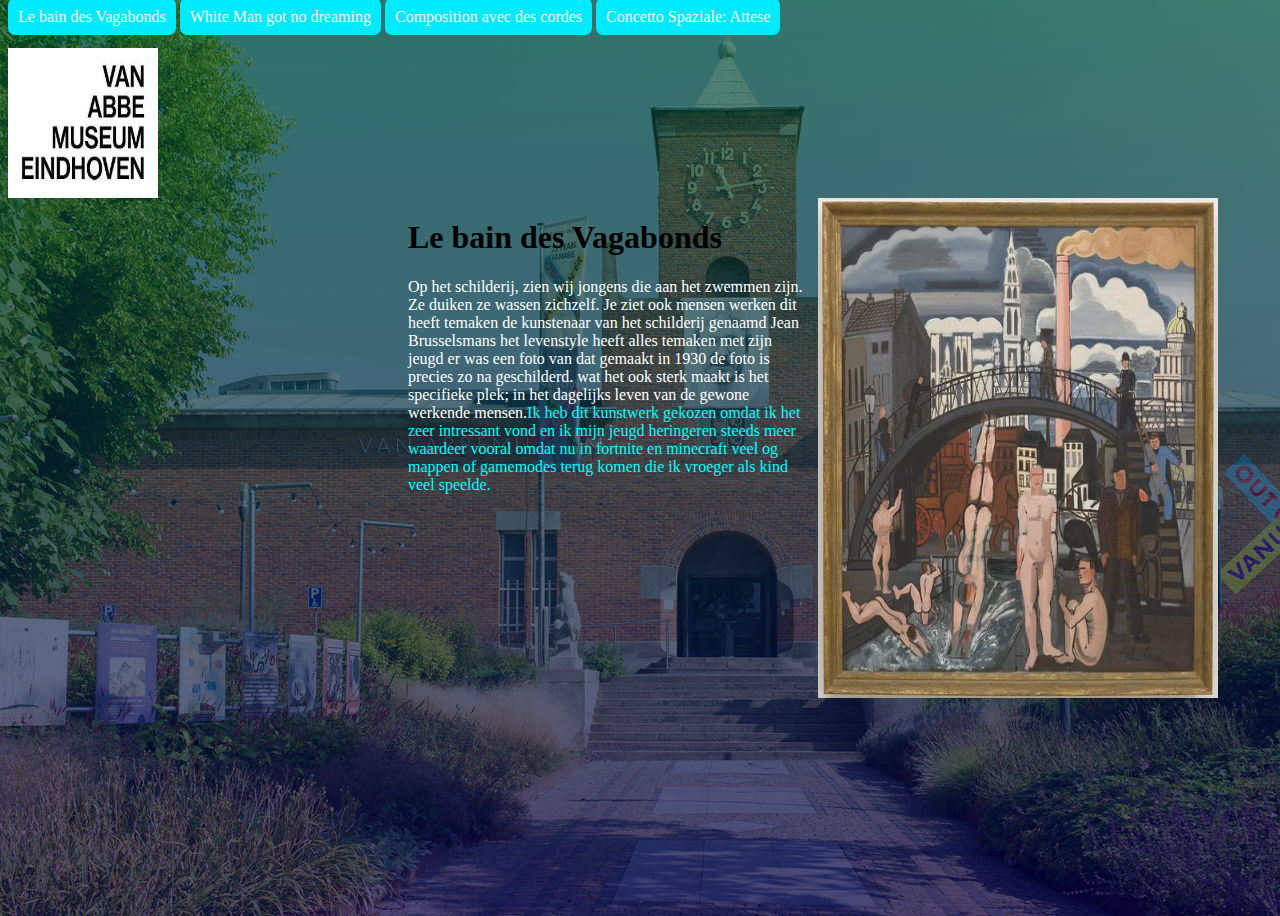
<file: index.html>
<!DOCTYPE html>
<html lang="en">
<head>
    <meta charset="UTF-8">
    <meta name="viewport" content="width=device-width, initial-scale=1.0">
    
    <title>van Abbe Museum Eindhoven</title>
    <link rel="stylesheet" href="style.css">
    <link rel="icon" href="https://framerframed.nl/wp-content/uploads/2022/08/Van-Abbemuseum.jpeg">
</head>

<body>
    <div id="mainContainer">
        <div id="navigation">
            <a href="index.html">Le bain des Vagabonds</a>
            <a href="index2.html">White Man got no dreaming</a>
            <a href="index3.html">Composition avec des cordes</a>
            <a href="index4.html">Concetto Spaziale: Attese</a>
        </div>
<body>
<img id="IntroPicture" src="img/logo.jpg">
<div class="reset"></div>  

<div id="IntroContainer">
<h1>Le bain des Vagabonds</h1><p id="introText"> Op het schilderij, zien wij jongens die aan het zwemmen zijn. Ze duiken ze wassen zichzelf. Je ziet ook mensen werken dit heeft temaken de kunstenaar van het schilderij genaamd Jean Brusselsmans het levenstyle heeft alles temaken met zijn jeugd er was een foto van dat gemaakt in 1930 de foto is precies zo na geschilderd. wat het ook sterk maakt is het specifieke plek; in het dagelijks leven van de gewone werkende mensen.<spam class="highlight">Ik heb dit kunstwerk gekozen omdat ik het zeer intressant vond en ik mijn jeugd heringeren steeds meer waardeer vooral omdat nu in fortnite en minecraft veel og mappen of gamemodes terug komen die ik vroeger als kind veel speelde.</spam></p>
</div>
<a href="https://vanabbemuseum.nl/nl/collectie-onderzoek/collectie/kunstwerken/white-man-got-no-dreaming"><img src="img/afbeelding1.jpg" alt="Tutorialspoint" style="width:400px;height:500px;"></a>
<div class="reset"></div>
</div>
</body>
</html>
</file>
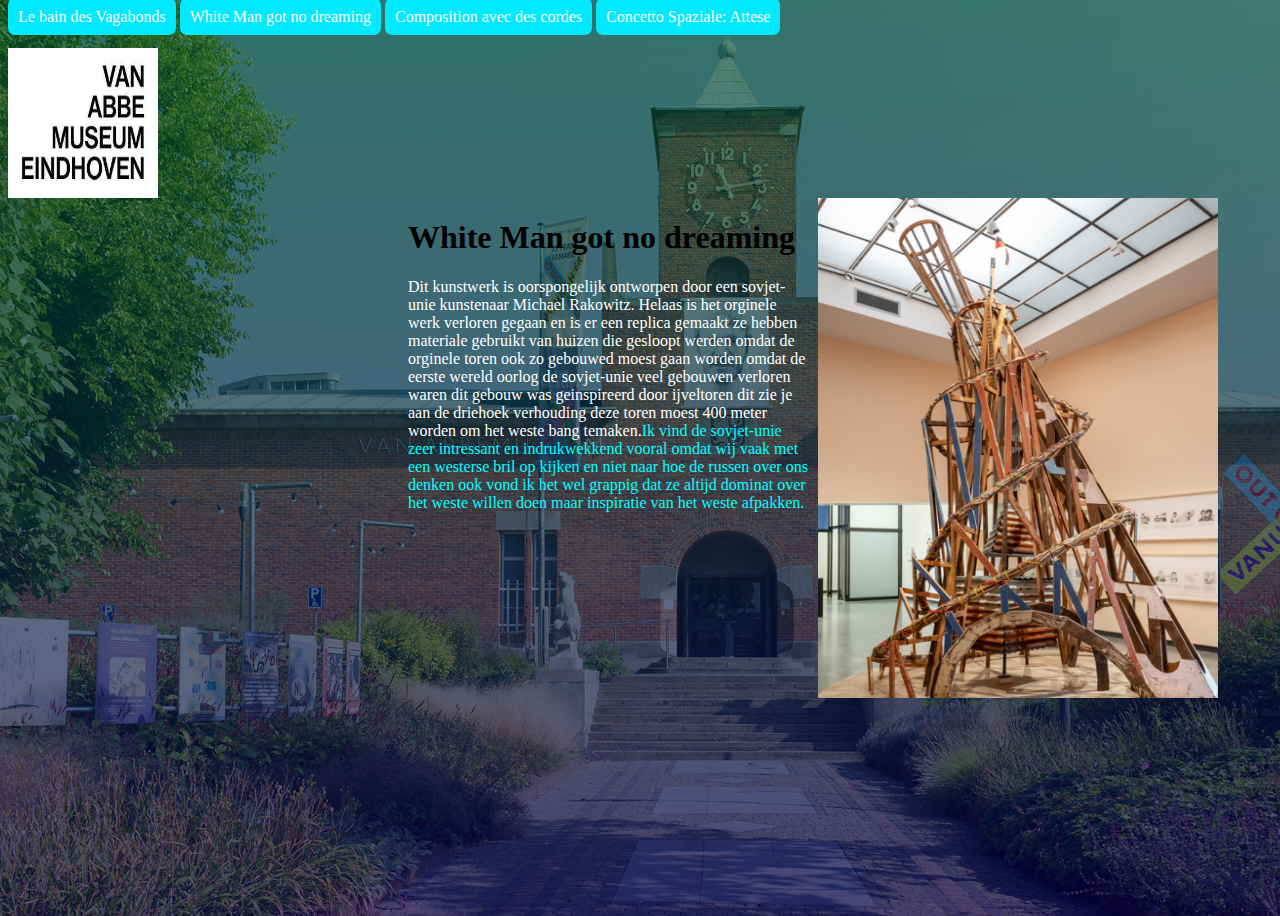
<file: index2.html>
<!DOCTYPE html>
<html lang="en">
<head>
    <meta charset="UTF-8">
    <meta name="viewport" content="width=device-width, initial-scale=1.0">
    
    <title>van Abbe Museum Eindhoven</title>
    <link rel="stylesheet" href="style.css">
    <link rel="icon" href="https://framerframed.nl/wp-content/uploads/2022/08/Van-Abbemuseum.jpeg">
</head>

<body>
    <div id="mainContainer">
        <div id="navigation">
            <a href="index.html">Le bain des Vagabonds</a>
            <a href="index2.html">White Man got no dreaming</a>
            <a href="index3.html">Composition avec des cordes</a>
            <a href="index4.html">Concetto Spaziale: Attese</a>
        </div>

<body>
<img id="IntroPicture" src="img/logo.jpg">
<div class="reset"></div>  

<div id="IntroContainer">
    <h1>White Man got no dreaming</h1> <p id="introText"> Dit kunstwerk is oorspongelijk ontworpen door een sovjet-unie kunstenaar Michael Rakowitz. Helaas is het orginele werk verloren gegaan en is er een replica gemaakt ze hebben materiale gebruikt van huizen die gesloopt werden omdat de orginele toren ook zo gebouwed moest gaan worden omdat de eerste wereld oorlog de sovjet-unie veel gebouwen verloren waren dit gebouw was geinspireerd door ijveltoren dit zie je aan de driehoek verhouding deze toren moest 400 meter worden om het weste bang temaken.<spam class="highlight">Ik vind de sovjet-unie zeer intressant en indrukwekkend vooral omdat wij vaak met een westerse bril op kijken en niet naar hoe de russen over ons denken ook vond ik het wel grappig dat ze altijd dominat over het weste willen doen maar inspiratie van het weste afpakken.</spam></p>
</div>
<a href="https://vanabbemuseum.nl/nl/collectie-onderzoek/collectie/kunstwerken/white-man-got-no-dreaming"><img src="img/afbeelding.png" alt="Tutorialspoint" style="width:400px;height:500px;"></a>
<div class="reset"></div>
</div>
</body>
</html>
</file>
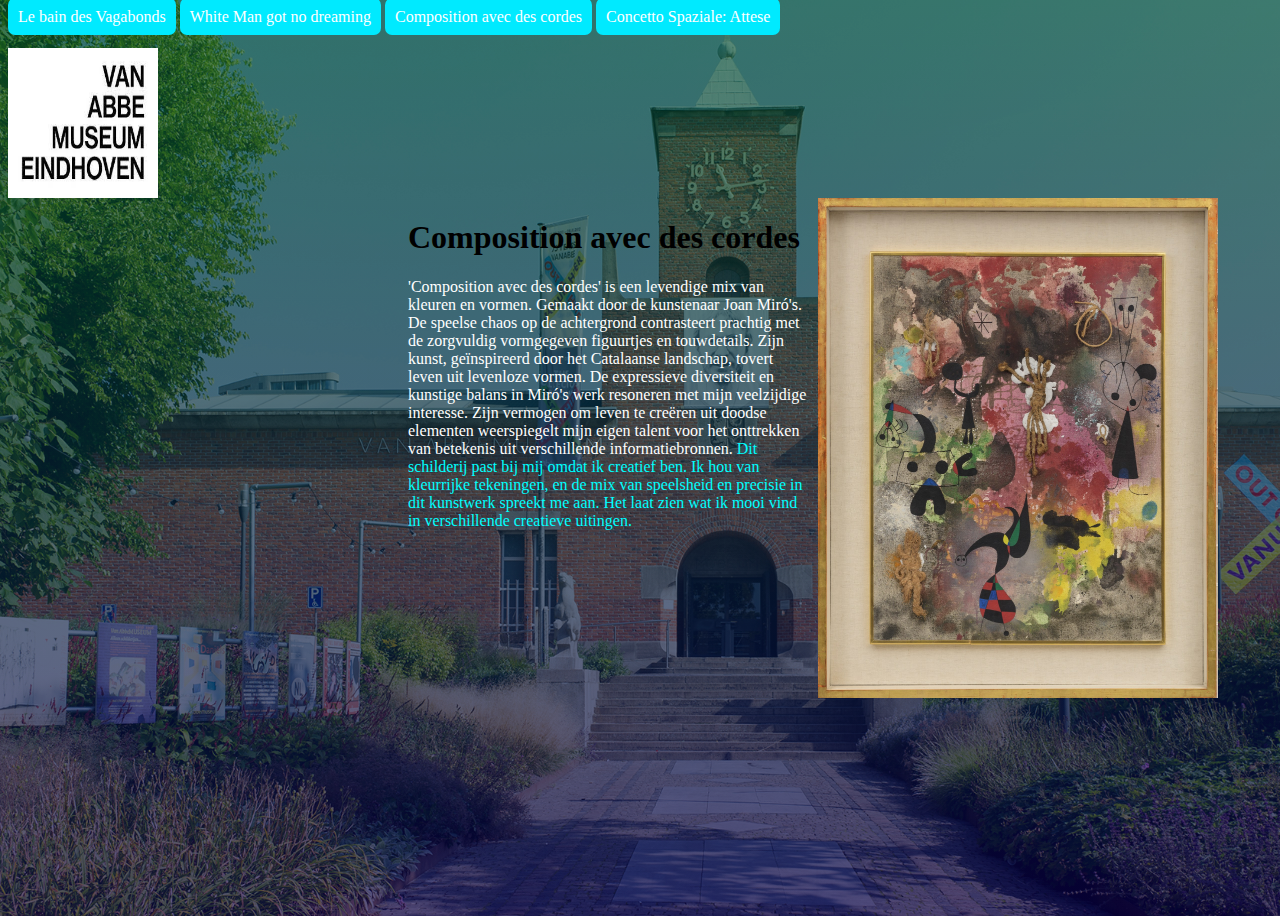
<file: index3.html>
<!DOCTYPE html>
<html lang="en">
<head>
    <meta charset="UTF-8">
    <meta name="viewport" content="width=device-width, initial-scale=1.0">
    
    <title>van Abbe Museum Eindhoven</title>
    <link rel="stylesheet" href="style.css">
    <link rel="icon" href="https://framerframed.nl/wp-content/uploads/2022/08/Van-Abbemuseum.jpeg">
</head>

<body>
    <div id="mainContainer">
        <div id="navigation">
            <a href="index.html">Le bain des Vagabonds</a>
            <a href="index2.html">White Man got no dreaming</a>
            <a href="index3.html">Composition avec des cordes</a>
            <a href="index4.html">Concetto Spaziale: Attese</a>
        </div>

<body>
<img id="IntroPicture" src="img/logo.jpg">
<div class="reset"></div>  

<div id="IntroContainer">
<h1>Composition avec des cordes</h1> <p id="introText">'Composition avec des cordes' is een levendige mix van kleuren en vormen. Gemaakt door de kunstenaar Joan Miró's. De speelse chaos op de achtergrond contrasteert prachtig met de zorgvuldig vormgegeven figuurtjes en touwdetails. Zijn kunst, geïnspireerd door het Catalaanse landschap, tovert leven uit levenloze vormen. De expressieve diversiteit en kunstige balans in Miró's werk resoneren met mijn veelzijdige interesse. Zijn vermogen om leven te creëren uit doodse elementen weerspiegelt mijn eigen talent voor het onttrekken van betekenis uit verschillende informatiebronnen.   <spam class="highlight"> Dit schilderij past bij mij omdat ik creatief ben. Ik hou van kleurrijke tekeningen, en de mix van speelsheid en precisie in dit kunstwerk spreekt me aan. Het laat zien wat ik mooi vind in verschillende creatieve uitingen. </spam></p>
</div>
<a href="https://vanabbemuseum.nl/nl/collectie/composition-avec-des-cordes"><img src="img/huge.jpg" alt="Tutorialspoint" style="width:400px;height:500px;"></a>
<div class="reset"></div>
</div>
</body>
</html>
</file>
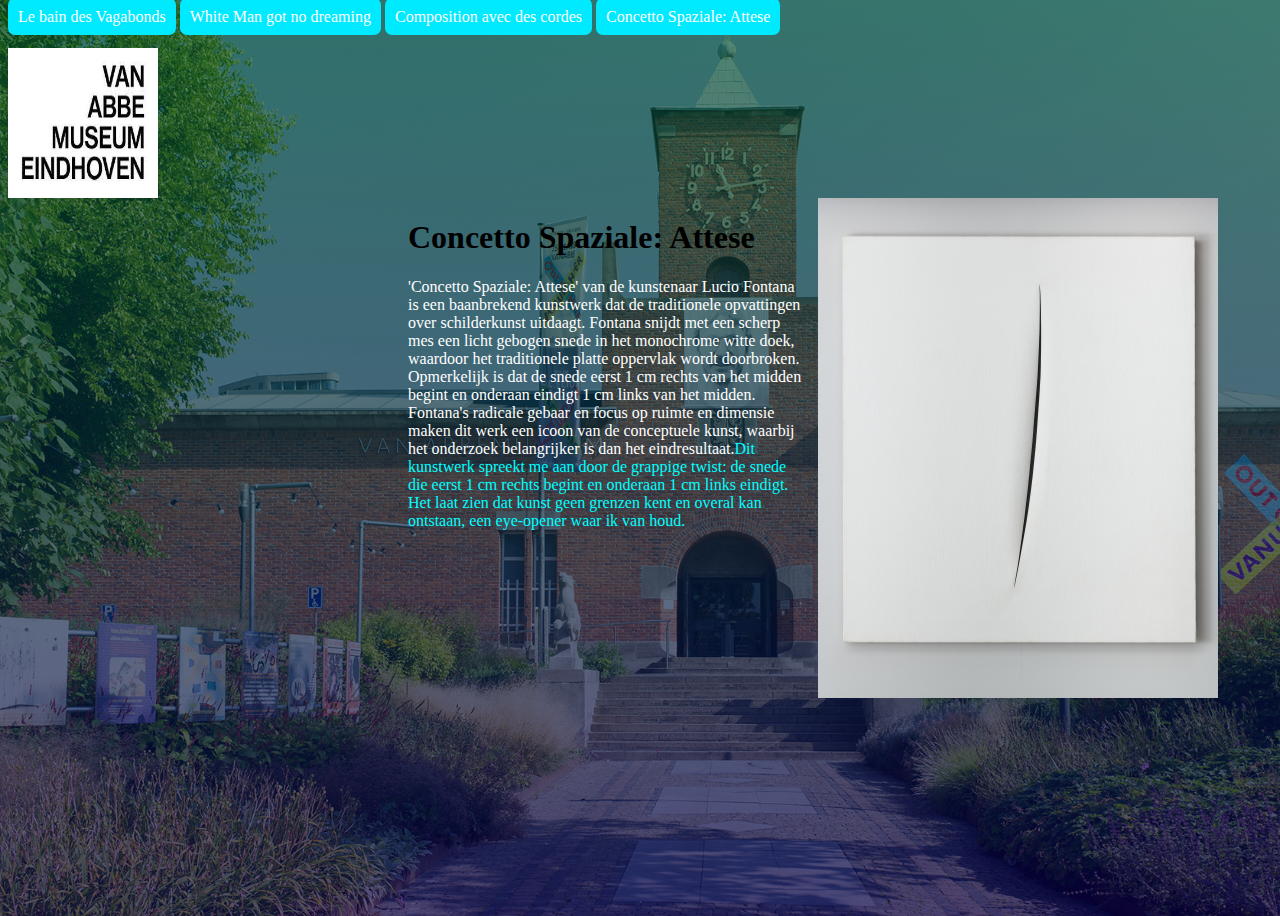
<file: index4.html>
<!DOCTYPE html>
<html lang="en">
<head>
    <meta charset="UTF-8">
    <meta name="viewport" content="width=device-width, initial-scale=1.0">
    
    <title>van Abbe Museum Eindhoven</title>
    <link rel="stylesheet" href="style.css">
    <link rel="icon" href="https://framerframed.nl/wp-content/uploads/2022/08/Van-Abbemuseum.jpeg">
</head>

<body>
    <div id="mainContainer">
        <div id="navigation">
            <a href="index.html">Le bain des Vagabonds</a>
            <a href="index2.html">White Man got no dreaming</a>
            <a href="index3.html">Composition avec des cordes</a>
            <a href="index4.html">Concetto Spaziale: Attese</a>
        </div>

<body>
<img id="IntroPicture" src="img/logo.jpg">
<div class="reset"></div>  

<div id="IntroContainer">
<h1>Concetto Spaziale: Attese</h1> <p id="introText">'Concetto Spaziale: Attese' van de kunstenaar Lucio Fontana is een baanbrekend kunstwerk dat de traditionele opvattingen over schilderkunst uitdaagt. Fontana snijdt met een scherp mes een licht gebogen snede in het monochrome witte doek, waardoor het traditionele platte oppervlak wordt doorbroken. Opmerkelijk is dat de snede eerst 1 cm rechts van het midden begint en onderaan eindigt 1 cm links van het midden. Fontana's radicale gebaar en focus op ruimte en dimensie maken dit werk een icoon van de conceptuele kunst, waarbij het onderzoek belangrijker is dan het eindresultaat.<spam class="highlight">Dit kunstwerk spreekt me aan door de grappige twist: de snede die eerst 1 cm rechts begint en onderaan 1 cm links eindigt. Het laat zien dat kunst geen grenzen kent en overal kan ontstaan, een eye-opener waar ik van houd.</spam></p>
</div>
<a href="https://vanabbemuseum.nl/nl/collectie/concetto-spaziale-attese"><img src="img/huge2.jpg" alt="Tutorialspoint" style="width:400px;height:500px;"></a>
<div class="reset"></div>
</div>
</body>
</html>
</file>
<file: style.css>
body{
    width: 100%;
    height: 100vh;
    display: flex;
    overflow: hidden;
    background-image:linear-gradient(rgba(0, 77, 44, 0.65),rgba(9,0,77,0.65)), url(img/achtergrond.jpg);
    background-size: cover;
}

#introText{
    color: #ffffff;
}

 .highlight {
 color: aqua;
}

    #IntroContainer{
        width: 400px;
        float: left;
        margin: 0px 10px 100px 400px;
    }   
    #IntroPicture{
        float: left;
        width: 150px;
        height: 150px;
    }

    .reset{
        clear: both;
    }

    #Donkey {
        float: left;
        margin: 0px 100px 100px 0px;
    }

   #Heroshot {
    float: left;
    width: 900px;
    margin: 0px 0px 0px 20px;
    }

   #Name {
        float: left;
    }

    #x {
        float: left;
        width: 500px;
        margin: auto;
    }
    
    #MainContainer {
        width: 500px;
        margin: 0px auto;
        padding: 20px 0px 0px 0px;
    }

    #paddingtest{
        width: 300px;
        height: 300px;
        background-color: aquamarine;
        padding: 10px;
    }

    #navigation{
        height: 10px;
        margin: 0px 0px 30px 0px;
    }
    #navigation a:hover{
        color: rgb(76, 0, 255);
    }

    #navigation a{
        padding: 10px;
        background-color: #00eaff;
        color: white;
        text-decoration: none;
        border-radius:  7px;
    }
</file>
